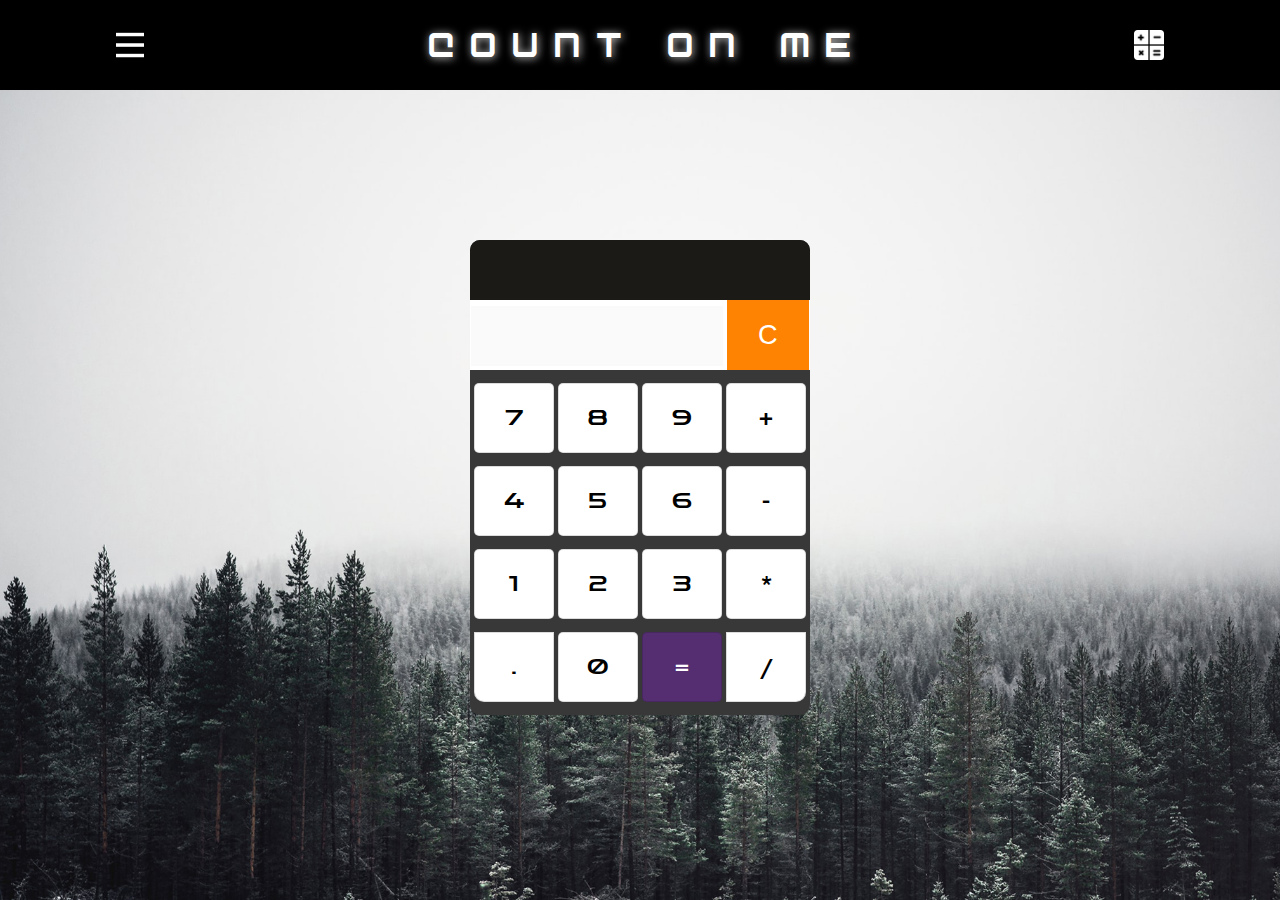
<file: index2.html>
<!DOCTYPE html>
<html lang="en">
<head>
    <meta charset="UTF-8">
    <meta http-equiv="X-UA-Compatible" content="IE=edge">
    <meta name="viewport" content="width=device-width, initial-scale=1.0">
    <link rel="stylesheet" href="style2.css">
    <title>Calculator</title>

</head>
    <body>

        <div class="container">
            <div class="navbar">
                <div class="nav">
                    <img src="Image/menu (3).png" alt="Menu" width="28px" height="28px">
                    <a href="index.html" class="count-on-me">Count on Me</a>
                    <img src="Image/keys (1).png" alt="Logo" width="30px" height="30px">
                </div>
            </div>

            <div class="main">
                <div class="calculator">

                    <div class="header"></div>

                    <div class="input">
                        <input type="text" name="" id="display" disabled>
                        <input type="button" value="C" class="cancel_btn">
                    </div>

                    <div class="row">
                        <input type="button" value="7">
                        <input type="button" value="8">
                        <input type="button" value="9">
                        <input type="button" value="+">
                    </div>
                    <div class="row">
                        <input type="button" value="4">
                        <input type="button" value="5">
                        <input type="button" value="6">
                        <input type="button" value="-">
                    </div>
                    <div class="row">
                        <input type="button" value="1">
                        <input type="button" value="2">
                        <input type="button" value="3">
                        <input type="button" value="*">
                    </div>
                    <div class="row">
                        <input style="border-radius: 0 0 0 10px;" type="button" value=".">
                        <input type="button" value="0">
                        <input style="background: #542e71; color: #fff;" type="button" value="=">
                        <input style="border-radius: 0 0 10px 0;" type="button" value="/">
                    </div>
                    
                </div>
            </div>
        </div>

        <script src="brain.js"></script>
    </body>
</html>
</file>
<file: style2.css>
/* Fonts */
@import url('https://fonts.googleapis.com/css2?family=Zen+Dots&display=swap');

@font-face {
    font-family: "Hemicube";
    src: url('Fonts/HemicubeType_PERSONAL_USE_ONLY.ttf') format('truetype');
}

@font-face {
    font-family: "Channel";
    src: url('Fonts/Channe.ttf') format('truetype');
}

/* Format atau Reset Semua HTML & CSS Default */
* {
    margin: 0;
    padding: 0;
    box-sizing: border-box;
}

/* Style */
html{
    --bg: rgb(56, 56, 56);
    --white: #fff;
    --black: #000;
    --orange: #ff8303;
}

body{
    background: url(/Image/Calcu\ BG\ Black.jpg);
    background-size: cover;
    background-position: center center;
    background-repeat: no-repeat;
    background-attachment: fixed;
    text-align: center;
}

/* ------ Navigation Bar Style ------ */
.navbar .nav .count-on-me {
    text-decoration: none;
    color: var(--white);
    cursor: pointer;
    text-shadow: 1px 1px 8px rgba(255, 255, 255, 0.801);
    font-size: 2.6rem;
    transition: ease 0.3s;
    font-family: "Hemicube";
}

.navbar .nav .count-on-me:hover {
    transform: scale(1.05);
}

.navbar {
    width: 100%;
    display: flex;
    justify-content:center;
    align-items: center;
    background-color: var(--black);
    padding: 16px;
    position: fixed;
    top: 0;
    height: 10vh;
}

.nav {
    width: 84%;
    display: flex;
    justify-content: space-between;
    align-items: center;
}

.nav img {
    transition: ease-in-out 0.4s;
    cursor: pointer;
}

.nav img:first-child:hover {
    transform: rotate(180deg);
}

.nav img:last-child:hover {
    transform: translateX(-5px);
}

/* ------ Calculator Style ------ */
.main{
    height: 100vh;
    display: flex;
    justify-content: center;
    align-items: center;
    padding-top: 55px;
}

.calculator{
    width: 340px;
    background-color: var(--bg);
    border-radius: 10px;
}

.header{
    width: 100%;
    height: 60px;
    background: #1b1a17;
    border-radius: 10px 10px 0 0;
    display: flex;
    align-items: center;
}

.input{
    width: 100%;
    height: 70px;
    background: var(--white);
}

input{
    cursor: pointer;
}

.input #display{
    width: 74%;
    height: 60px;
    border: none;
    outline: none;
    font-size: 1.5rem;
    padding-left: 5px;
}

.cancel_btn{
    width: 24%;
    height: 70px;
    border: none;
    background: var(--orange);
    font-size: 1.7rem;
    color: var(--white);
    font-weight: 400;
}

.row{
    width: 100%;
    margin: 13px 0;
}

.row input{
    width: 23.6%;
    height: 70px;
    background: var(--white);
    color: var(--black);
    border: 1px solid rgba(0, 0, 0, 0.137);
    font-size: 1.3rem;
    transition: ease 0.3s;
    border-radius: 5px;
}

.row input:hover{
    transform: scale(1.05);
    color: var(--orange);
}

.row input, .input #display{
    font-family: 'Zen Dots', cursiv;
}

/* Responsive Design */
@media (max-width: 768px){
    .nav{
        width: 94%;
    }

    .navbar .nav .count-on-me{
        font-size: 1.7rem;
    }

    .nav img{
        width: 20px;
        height: 20px;
    }
}

@media (max-width: 400px){
    .navbar .nav .count-on-me{
        font-size: 1.3rem;
    } 

    .nav img{
        width: 15px;
        height: 15px;
    }

    .main{
        transform: scale(0.85);
    }
}

/* Universal Mobile Landscape */
@media (min-width: 320px) and (max-width: 820px) and (orientation:landscape){
    .main{
        transform: scale(0.6);
    }
}
</file>
